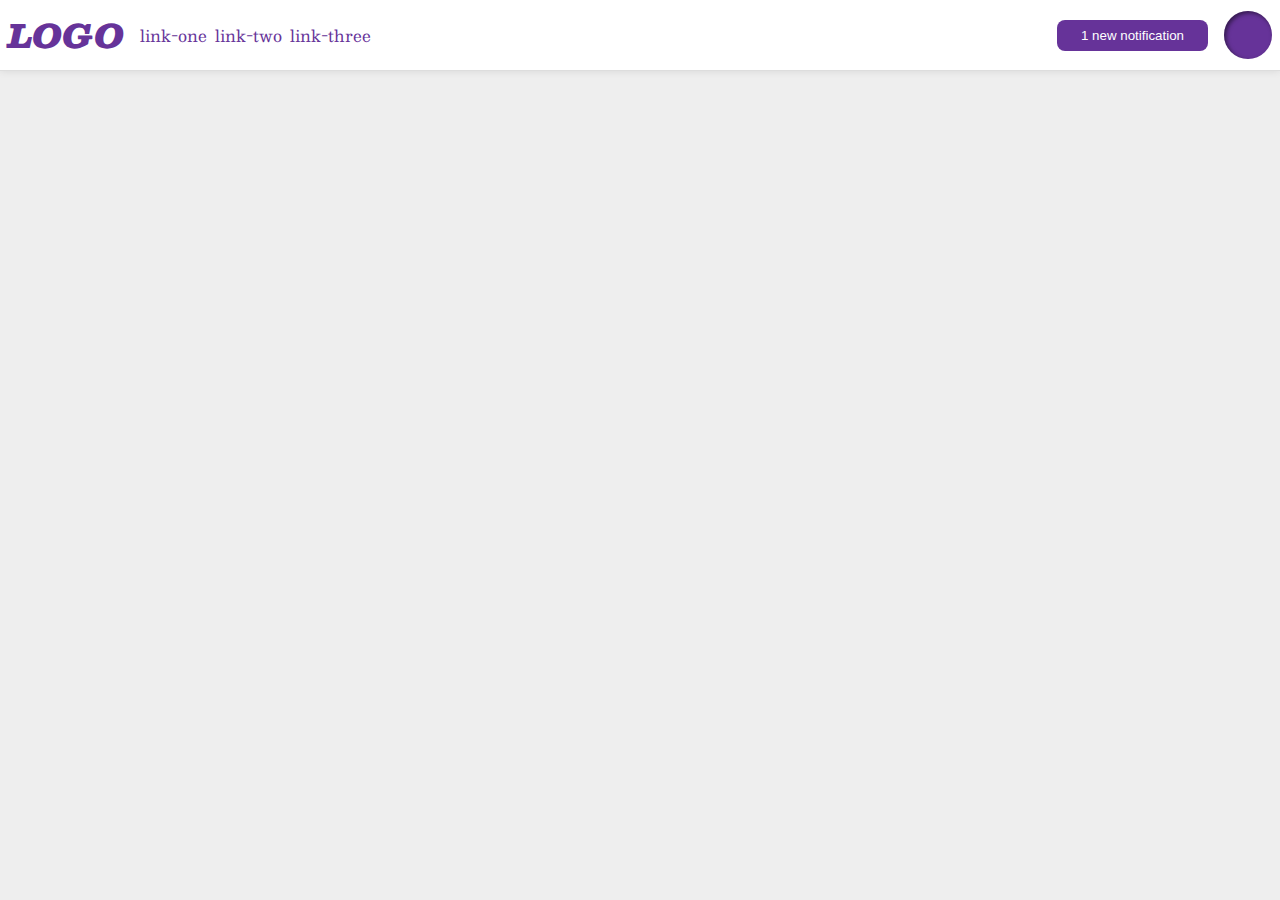
<file: flex/03-flex-header-2/index.html>
<!DOCTYPE html>
<html lang="en">
<head>
  <meta charset="UTF-8">
  <meta http-equiv="X-UA-Compatible" content="IE=edge">
  <meta name="viewport" content="width=device-width, initial-scale=1.0">
  <title>Flex Header 2</title>
  <link rel="stylesheet" href="style.css">
</head>
<body>
  <div class="header">
    <div class="left">
      <div class="logo">
        LOGO
      </div>
      <ul class="links">
        <li><a href="google.com">link-one</a></li>
        <li><a href="google.com">link-two</a></li>
        <li><a href="google.com">link-three</a></li>
      </ul>
    </div>

    <div class="right">
      <button class="notifications">1 new notification</button>
      <div class="profile-image"></div>
    </div>
  </div>
</body>
</html>
</file>
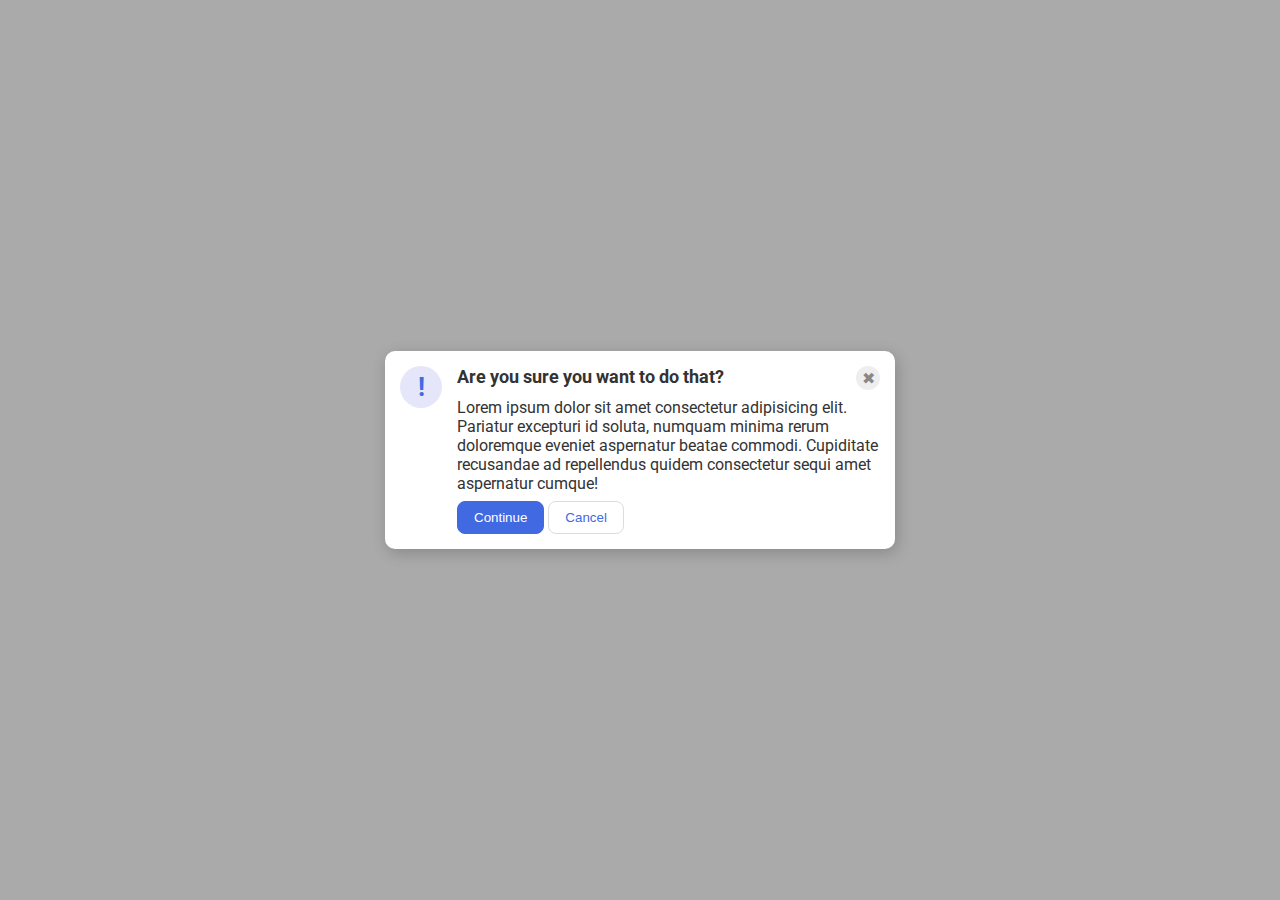
<file: flex/05-flex-modal/index.html>
<!DOCTYPE html>
<html lang="en">
<head>
  <meta charset="UTF-8">
  <meta http-equiv="X-UA-Compatible" content="IE=edge">
  <meta name="viewport" content="width=device-width, initial-scale=1.0">
  <link rel="stylesheet" href="style.css">
  <title>Modal</title>
</head>
<body>
  <div class="modal">
    <div class="icon">!</div>
    <div class="container">
      <div class="header">
        Are you sure you want to do that?
        <div class="close-button">✖</div>
      </div>
      <div class="text">Lorem ipsum dolor sit amet consectetur adipisicing elit. Pariatur excepturi id soluta, numquam minima rerum doloremque eveniet aspernatur beatae commodi. Cupiditate recusandae ad repellendus quidem consectetur sequi amet aspernatur cumque!</div>
      
        <button class="continue">Continue</button>
        <button class="cancel">Cancel</button>
      
    </div>
    
  </div>
</body>
</html>
</file>
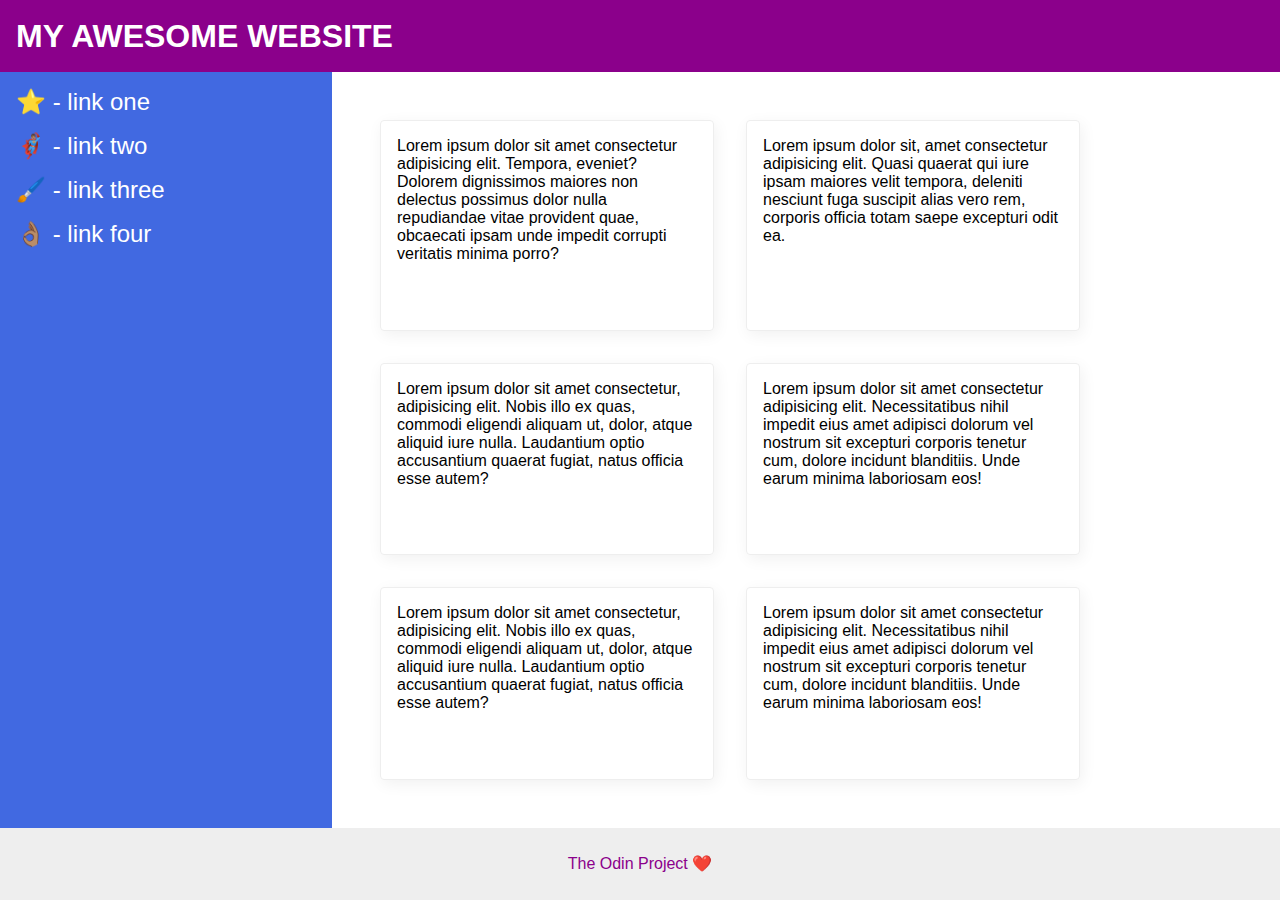
<file: flex/07-flex-layout-2/index.html>
<!DOCTYPE html>
<html lang="en">
<head>
  <meta charset="UTF-8">
  <meta http-equiv="X-UA-Compatible" content="IE=edge">
  <meta name="viewport" content="width=device-width, initial-scale=1.0">
  <title>The Holy Grail</title>
  <link rel="stylesheet" href="style.css">
</head>
<body>
  <div class="header">
    MY AWESOME WEBSITE
  </div>
  
  <div class="content">
    <div class="sidebar">
      <ul>
        <li><a href="google.com">⭐ - link one</a></li>
        <li><a href="google.com">🦸🏽‍♂️ - link two</a></li>
        <li><a href="google.com">🖌️ - link three</a></li>
        <li><a href="google.com">👌🏽 - link four</a></li>
      </ul>
    </div>
    <div class="cards">
      <div class="card">Lorem ipsum dolor sit amet consectetur adipisicing elit. Tempora, eveniet? Dolorem dignissimos maiores non delectus possimus dolor nulla repudiandae vitae provident quae, obcaecati ipsam unde impedit corrupti veritatis minima porro?</div>
      <div class="card">Lorem ipsum dolor sit, amet consectetur adipisicing elit. Quasi quaerat qui iure ipsam maiores velit tempora, deleniti nesciunt fuga suscipit alias vero rem, corporis officia totam saepe excepturi odit ea.</div>
      <div class="card">Lorem ipsum dolor sit amet consectetur, adipisicing elit. Nobis illo ex quas, commodi eligendi aliquam ut, dolor, atque aliquid iure nulla. Laudantium optio accusantium quaerat fugiat, natus officia esse autem?</div>
      <div class="card">Lorem ipsum dolor sit amet consectetur adipisicing elit. Necessitatibus nihil impedit eius amet adipisci dolorum vel nostrum sit excepturi corporis tenetur cum, dolore incidunt blanditiis. Unde earum minima laboriosam eos!</div>
      <div class="card">Lorem ipsum dolor sit amet consectetur, adipisicing elit. Nobis illo ex quas, commodi eligendi aliquam ut, dolor, atque aliquid iure nulla. Laudantium optio accusantium quaerat fugiat, natus officia esse autem?</div>
      <div class="card">Lorem ipsum dolor sit amet consectetur adipisicing elit. Necessitatibus nihil impedit eius amet adipisci dolorum vel nostrum sit excepturi corporis tenetur cum, dolore incidunt blanditiis. Unde earum minima laboriosam eos!</div>
    </div>
  </div>
  
  <div class="footer">
    The Odin Project ❤️
  </div>
</body>
</html>
</file>
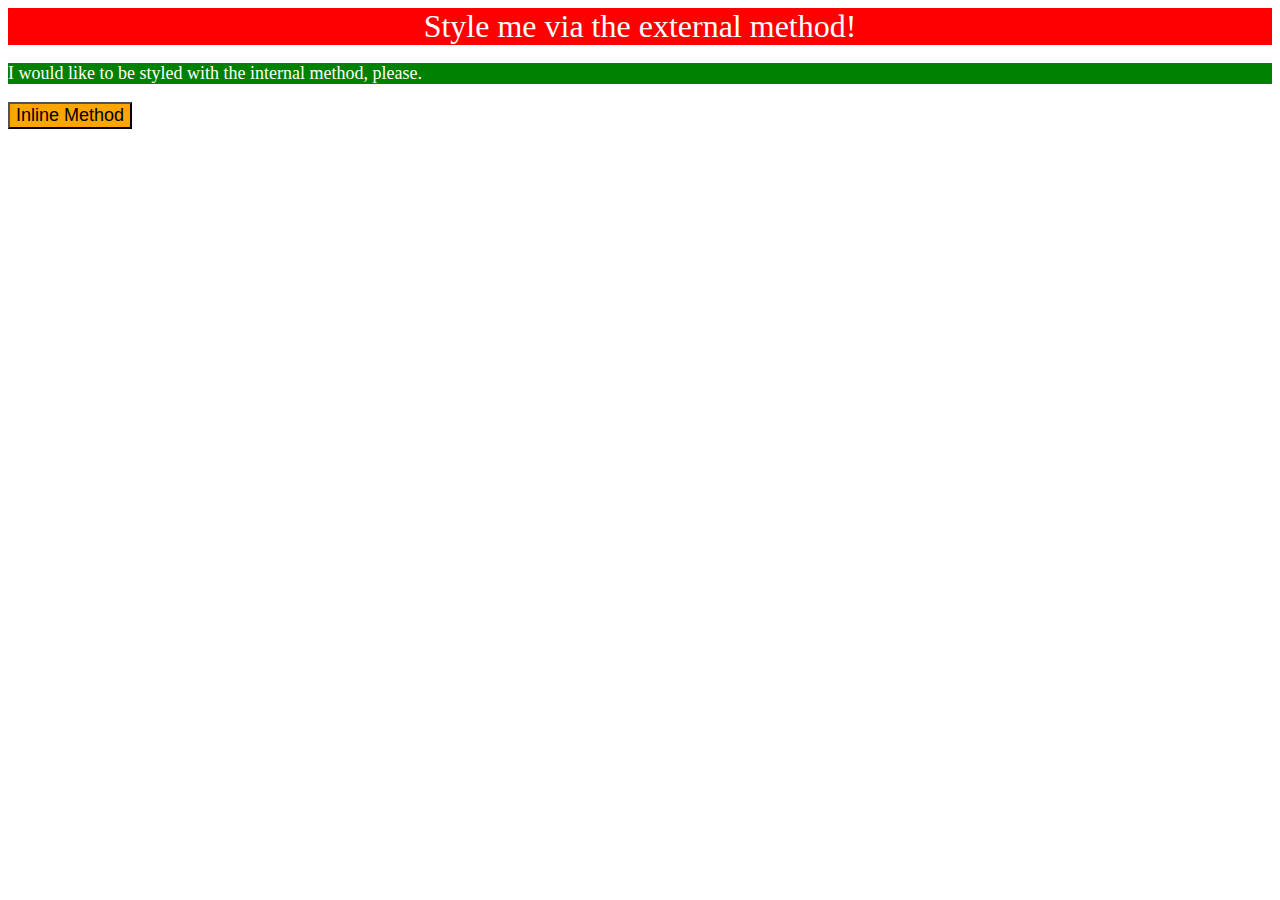
<file: foundations/01-css-methods/index.html>
<!DOCTYPE html>
<html lang="en">
<head>
  <meta charset="UTF-8">
  <meta http-equiv="X-UA-Compatible" content="IE=edge">
  <meta name="viewport" content="width=device-width, initial-scale=1.0">
  <title>Methods for Adding CSS</title>
  <link rel="stylesheet" href="style.css">
  
  <style>
    p {
      background-color: green;
      color: white;
      font-size: 18px;
    }
  </style>
</head>
<body>
  <div>Style me via the external method!</div>
  <p>I would like to be styled with the internal method, please.</p>
  <button style="background-color: orange; font-size: 18px;">Inline Method</button>
</body>
</html>
</file>
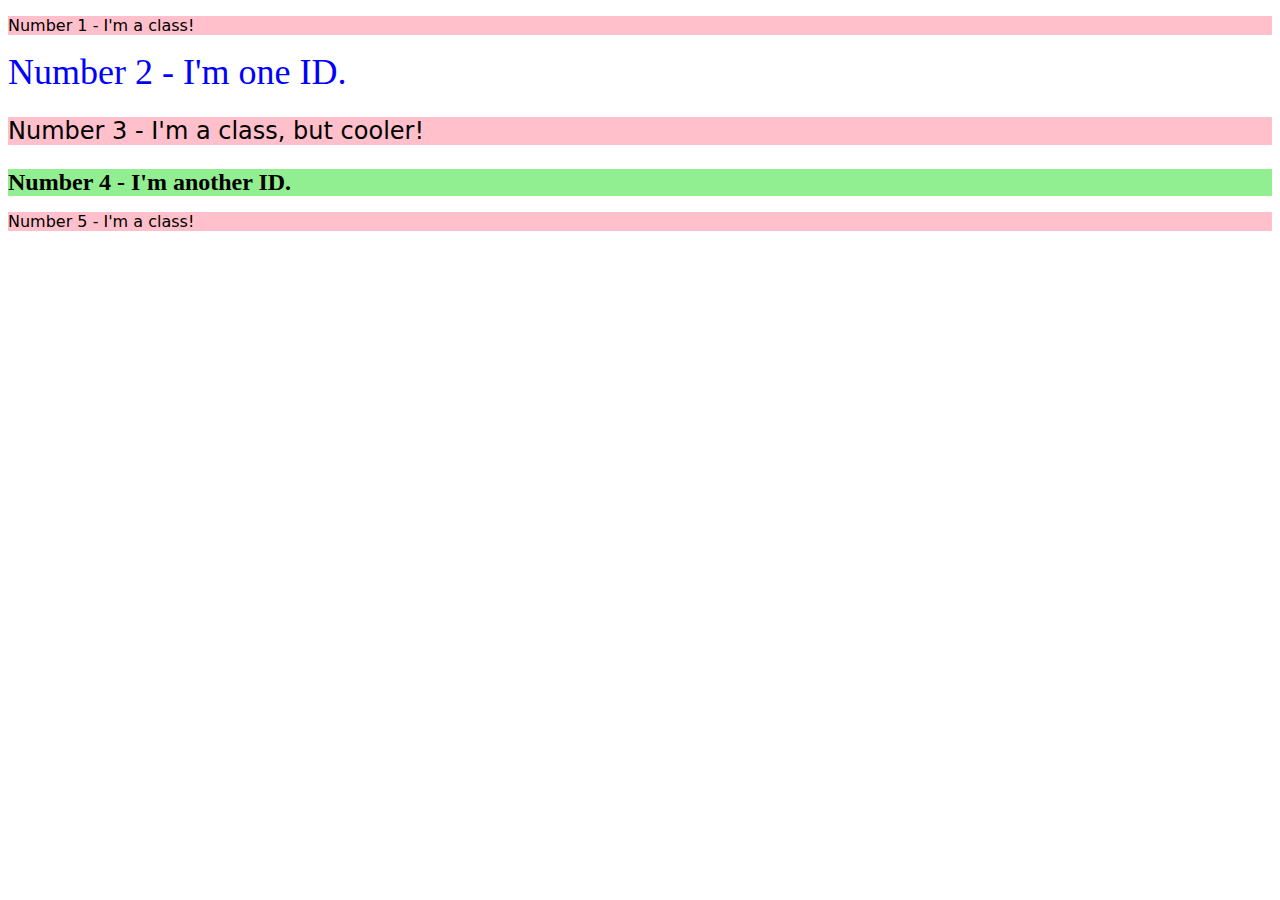
<file: foundations/02-class-id-selectors/index.html>
<!DOCTYPE html>
<html lang="en">
<head>
  <meta charset="UTF-8">
  <meta http-equiv="X-UA-Compatible" content="IE=edge">
  <meta name="viewport" content="width=device-width, initial-scale=1.0">
  <title>Class and ID Selectors</title>
  <link rel="stylesheet" href="style.css">
</head>
<body>
  <p class="odd-number">Number 1 - I'm a class!</p>
  <div id="second">Number 2 - I'm one ID.</div>
  <p class="odd-number third">Number 3 - I'm a class, but cooler!</p>
  <div id="fourth">Number 4 - I'm another ID.</div>
  <p class="odd-number">Number 5 - I'm a class!</p>
</body>
</html>
</file>
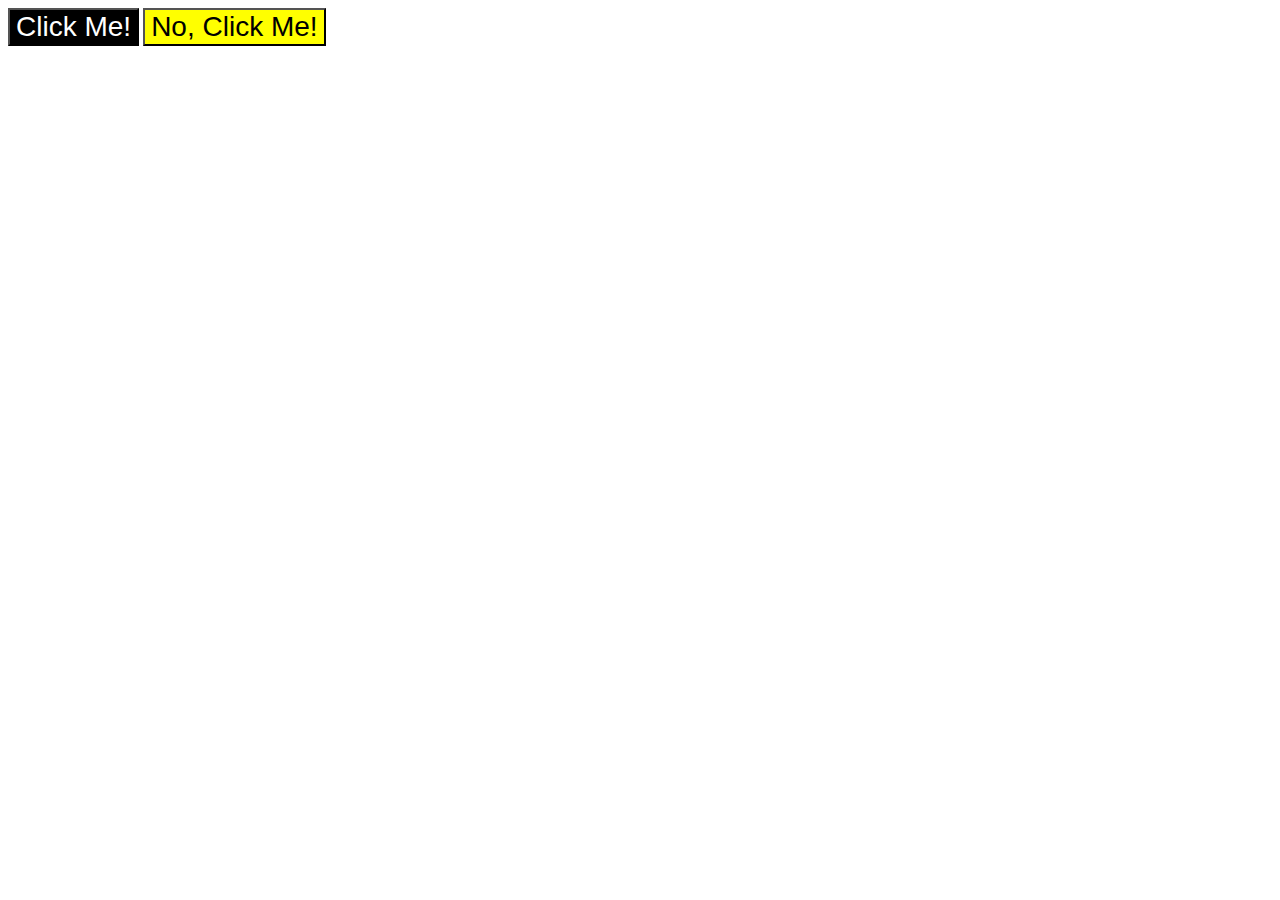
<file: foundations/03-grouping-selectors/index.html>
<!DOCTYPE html>
<html lang="en">
<head>
  <meta charset="UTF-8">
  <meta http-equiv="X-UA-Compatible" content="IE=edge">
  <meta name="viewport" content="width=device-width, initial-scale=1.0">
  <title>Grouping Selectors</title>
  <link rel="stylesheet" href="style.css">
</head>
<body>
  <button class="black">Click Me!</button>
  <button class="yellow">No, Click Me!</button>
</body>
</html>
</file>
<file: flex/03-flex-header-2/style.css>
/* this is some magical font-importing.  
you'll learn about it later. */
@import url('https://fonts.googleapis.com/css2?family=Besley:ital,wght@0,400;1,900&display=swap');

body {
  margin: 0;
  background: #eee;
  font-family: Besley, serif;
}

.header {
  background: white;
  border-bottom: 1px solid #ddd;
  box-shadow: 0 0 8px rgba(0,0,0,.1);

  /* 8px at edge */
  padding: 8px;
  margin: 0;

  /* both sides to edge */
  display: flex;
  justify-content: space-between;
}

.profile-image {
  background: rebeccapurple;
  box-shadow: inset 2px 2px 4px rgba(0,0,0,.5);
  border-radius: 50%;
  width: 48px;
  height:  48px;
}

.logo {
  color: rebeccapurple;
  font-size: 32px;
  font-weight: 900;
  font-style: italic;

}

/* split to two containers */
.left, .right {
  display: flex;
  align-items: center;
  gap: 16px;
}

button {
  border: none;
  border-radius: 8px;
  background: rebeccapurple;
  color: white;
  padding: 8px 24px;
}

a {
  /* this removes the line under our links */
  text-decoration: none;
  color: rebeccapurple;
}

ul {
  list-style-type: none;

  /* browser default ugh */
  padding: 0;
  margin: 0;

  /* list: to row */
  display: flex;
  gap: 8px;
}
</file>
<file: flex/05-flex-modal/style.css>
@import url('https://fonts.googleapis.com/css2?family=Roboto:wght@400;700&display=swap');

html, body {
  height: 100%;
}

body {
  font-family: Roboto, sans-serif;
  margin: 0;
  background: #aaa;
  color: #333;
  /* I'll give you this one for free lol */
  display: flex;
  align-items: center;
  justify-content: center;
}

.modal {
  background: white;
  width: 480px;
  border-radius: 10px;
  box-shadow: 2px 4px 16px rgba(0,0,0,.2);
}

.icon {
  color: royalblue;
  font-size: 26px;
  font-weight: 700;
  background: lavender;
  width: 42px;
  height: 42px;
  border-radius: 50%;
  display: flex;
  align-items: center;
  justify-content: center;
}

.close-button {
  background: #eee;
  border-radius: 50%;
  color: #888;
  font-weight: 400;
  font-size: 16px;
  height: 24px;
  width: 24px;
  display: flex;
  align-items: center;
  justify-content: center;
}

button {
  padding: 8px 16px;
  border-radius: 8px;
}

button.continue {
  background: royalblue;
  border: 1px solid royalblue;
  color: white;
}

button.cancel {
  background: white;
  border: 1px solid #ddd;
  color: royalblue;
}


/*
  MODIFICATIONS
*/
.modal {
  /* 
    equal space on icon side +
    padding around edge of modal  
  */
  padding: 15px;
  gap: 15px;

  /* header, text, buttons aligned */
  display: flex;
}

.header {
  /* header: bold, larger */
  font-weight: bold;
  font-size: 18px;

  /* close button: aligned, top-right */
  display: flex;
  justify-content: space-between;
}

/* spacing between */
.header , .text {
  margin-bottom: 8px;
}

.icon, .close-button {
  flex: 0 0 auto;
}
</file>
<file: flex/07-flex-layout-2/style.css>
body {
  font-family: -apple-system, BlinkMacSystemFont, 'Segoe UI', Roboto, Oxygen, Ubuntu, Cantarell, 'Open Sans', 'Helvetica Neue', sans-serif;
  margin: 0;
  min-height: 100vh;

  /* push footer down */
  display: flex;
  flex-direction: column;
  justify-content: space-between;
}

.header {
  height: 72px;
  background: darkmagenta;
  color: white;

  /* header text 32px , weight 900 */
  font-size: 32px;
  font-weight: 900;

  /* vertically center, 16px from edge*/
  line-height: 72px;
  padding-left: 16px;
}

.footer {
  height: 72px;
  background: #eee;
  color: darkmagenta;

  /* footer centered, vert & horz */
  line-height: 72px;
  text-align: center;
}

.sidebar {
  width: 300px;
  background: royalblue;

  /* doesn't shrink */
  flex-shrink: 0;

  /* sidebar 16px padding */
  padding: 16px;
}

.card {
  border: 1px solid #eee;
  box-shadow: 2px 4px 16px rgba(0,0,0,.06);
  border-radius: 4px;

  margin: 16px;
  width: 300px;
  padding: 16px;
}

.content {
  /* sidebar & cards takes all space */
  flex: 1;

  /* sidebar & cards: horizontal */
  display: flex;
}

.cards {
  /* cards horizontal, & wraps */
  display: flex;
  flex-wrap: wrap;

  /* cards 32px around section */
  padding: 32px;
  
}

a {
  /* sidebar links... */
  font-size: 24px;
  color: white;
  text-decoration: none;
}

ul {
  /* remove bullets */
  list-style: none;

  margin: 0;
  padding: 0;
}

li {
  margin-bottom: 16px;
}
</file>
<file: foundations/01-css-methods/style.css>
div {
    color: white;
    background-color: red;
    text-align: center;
    font-size: 32px;
    font-style: bold;
}
</file>
<file: foundations/02-class-id-selectors/style.css>
.odd-number {
    background-color: rgb(255, 192, 203);
    font-family: Verdana, "DejaVu Sans", sans-serif;
}

.third {
    font-size: 24px;
}

#second {
    color: #0000ff;
    font-size: 36px;
}

#fourth {
    background-color: hsl(120, 73%, 75%);
    font-size: 24px;
    font-weight: bold;
}
</file>
<file: foundations/03-grouping-selectors/style.css>
.black,
.yellow {
    font-size: 28px;
    font-family: Helvetica, "Times New Roman", sans-serif;
}

.black {
    background-color: black;
    color: white;
}

.yellow {
    background-color: yellow;
}
</file>
